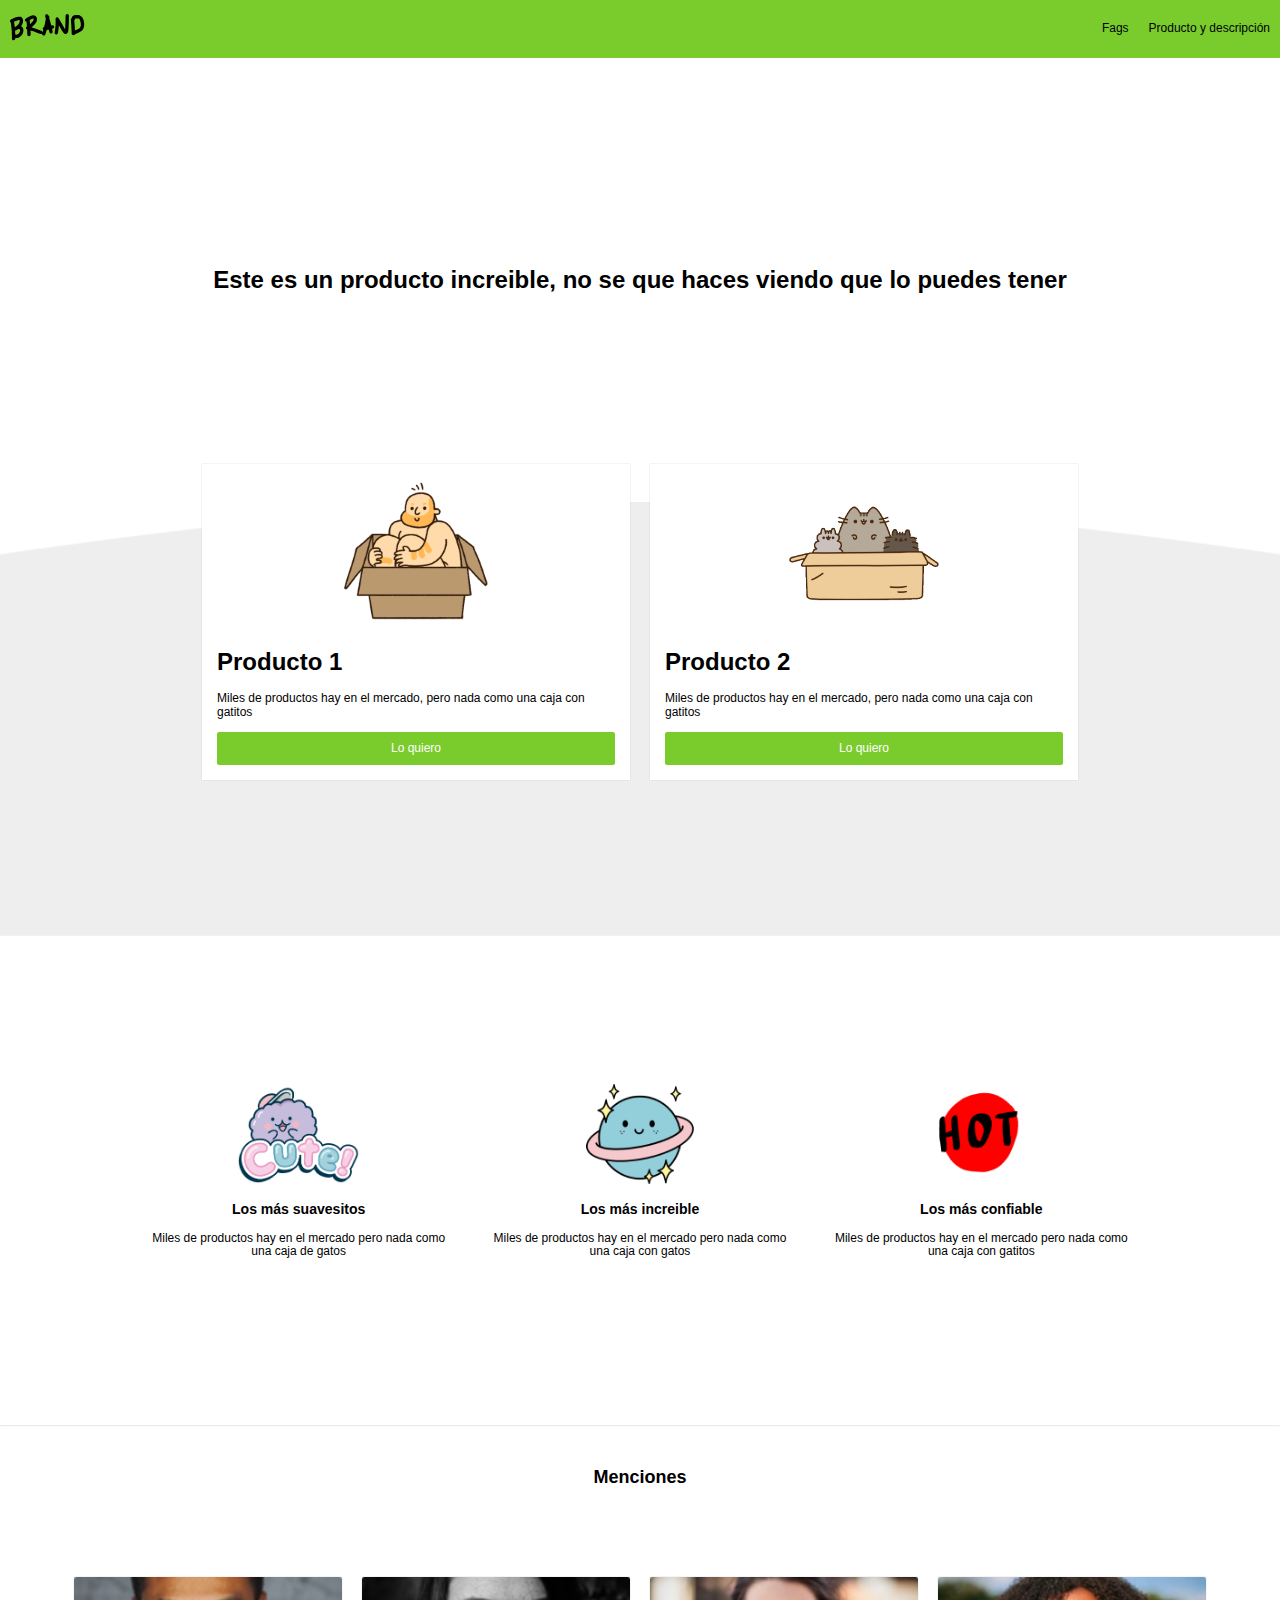
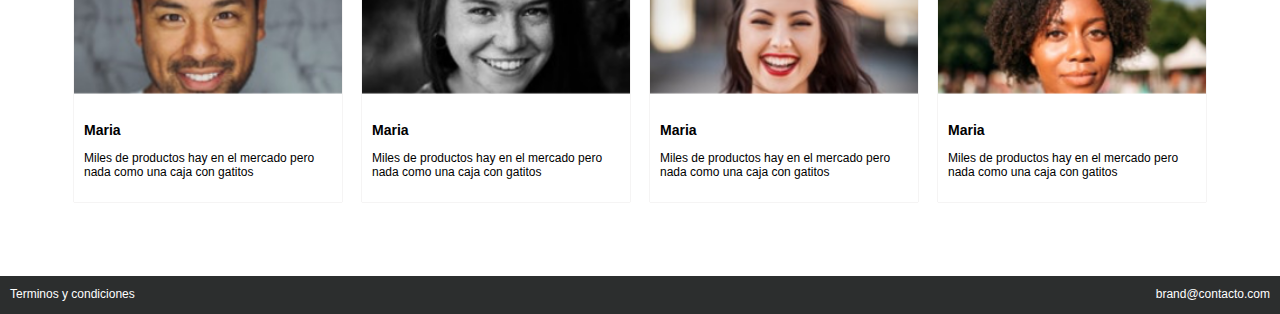
<file: html-css/sitio/index.html>
<!DOCTYPE html>
<html lang="es">
<head>
    <meta charset="UTF-8">
    <meta name="viewport" content="width=device-width, initial-scale=1.0">
    <meta http-equiv="X-UA-Compatible" content="ie=edge">
    <link rel="stylesheet" href="./css/normalize.css">
    <link rel="stylesheet" href="./css/style.css">
    <link rel="stylesheet" href="./css/mobile.css">
    <title>Brand</title>
</head>
<body>

<!-- Inicia nav -->
    <nav>
        <div class="nav-logo">
            <img src="./img/logo.png" alt="Brand">
        </div>
        <div class="nav-links">
            <ul>
                <li><a href="#">Fags</a></li>
                <li><a href="#">Producto y descripción</a></li>
            </ul>
        </div>
    </nav>
<!-- Final nav -->


<!-- Inicia productos -->
    <h1 class="main-section">Este es un producto increible, no se que haces viendo que lo puedes tener</h1>

    <div class="products">
        <div class="product">
            <div class="content">
                <div class="img-content">
                    <img src="./img/box1.png" alt="Procto caja de gatos">
                </div>
                <h1>Producto 1</h1>
                <p>
                    Miles de productos hay en el mercado, pero nada como una caja con gatitos
                </p>
                <button class="main-button"> Lo quiero</button>
            </div>
        </div>
        <div class="product">
            <div class="content">
                <div class="img-content">
                    <img src="./img/box2.png" alt="Procto caja de gatos">
                </div>
                <h1>Producto 2</h1>
                <p>
                    Miles de productos hay en el mercado, pero nada como una caja con gatitos
                </p>
                <button class="main-button"> Lo quiero</button>
            </div>
        </div>
    </div>
<!-- Final productos -->

<!-- Inicia beneficios -->
    <section class="benefits-section">
        <div class="benefit">
            <div class="content">
                <img src="./img/b1.png" alt="Beneficios">
                <h3>Los más suavesitos</h3>
                <p>Miles de productos hay en el mercado pero nada como una caja de gatos</p>
            </div>
        </div>
        <div class="benefit">
            <div class="content">
                <img src="./img/b2.png" alt="Beneficios">
                <h3>Los más increible</h3>
                <p>Miles de productos hay en el mercado pero nada como una caja con gatos</p>
            </div>
        </div>
        <div class="benefit">
            <div class="content">
                <img src="./img/b3.png" alt="Beneficios">
                <h3>Los más confiable</h3>
                <p>Miles de productos hay en el mercado pero nada como una caja con gatitos</p>
            </div>
        </div>
    </section>
<!-- Final beneficios -->
<hr>
<!-- Inicia Menciones -->
    <h2 class="mention-title">Menciones</h2>
    <div class="mentions">
        <div class="mention">
            <div class="content">
                <img src="./img/p1.png" alt="Mencion de persona 1">
                <div class="content-text">
                    <h3>Maria</h3>                    
                    <p>Miles de productos hay en el mercado pero nada como una caja con gatitos</p>
                </div>
            </div>
        </div>
        <div class="mention">
            <div class="content">
                <img src="./img/p2.png" alt="Mencion de persona 1">
                <div class="content-text">
                    <h3>Maria</h3>                    
                    <p>Miles de productos hay en el mercado pero nada como una caja con gatitos</p>
                </div>
            </div>
        </div>
        <div class="mention">
            <div class="content">
                <img src="./img/p3.png" alt="Mencion de persona 1">
                <div class="content-text">
                    <h3>Maria</h3>                    
                    <p>Miles de productos hay en el mercado pero nada como una caja con gatitos</p>
                </div>
            </div>
        </div>
        <div class="mention">
            <div class="content">
                <img src="./img/p4.png" alt="Mencion de persona 1">
                <div class="content-text">
                    <h3>Maria</h3>                    
                    <p>Miles de productos hay en el mercado pero nada como una caja con gatitos</p>
                </div>
            </div>
        </div>
    </div>
<!-- Final Menciones  -->

<!-- Inicio Footer  -->
<footer>
    <p>Terminos y condiciones</p>
    <p>brand@contacto.com</p>
</footer>

<!-- Final Footer  -->

</body>
</html>
</file>
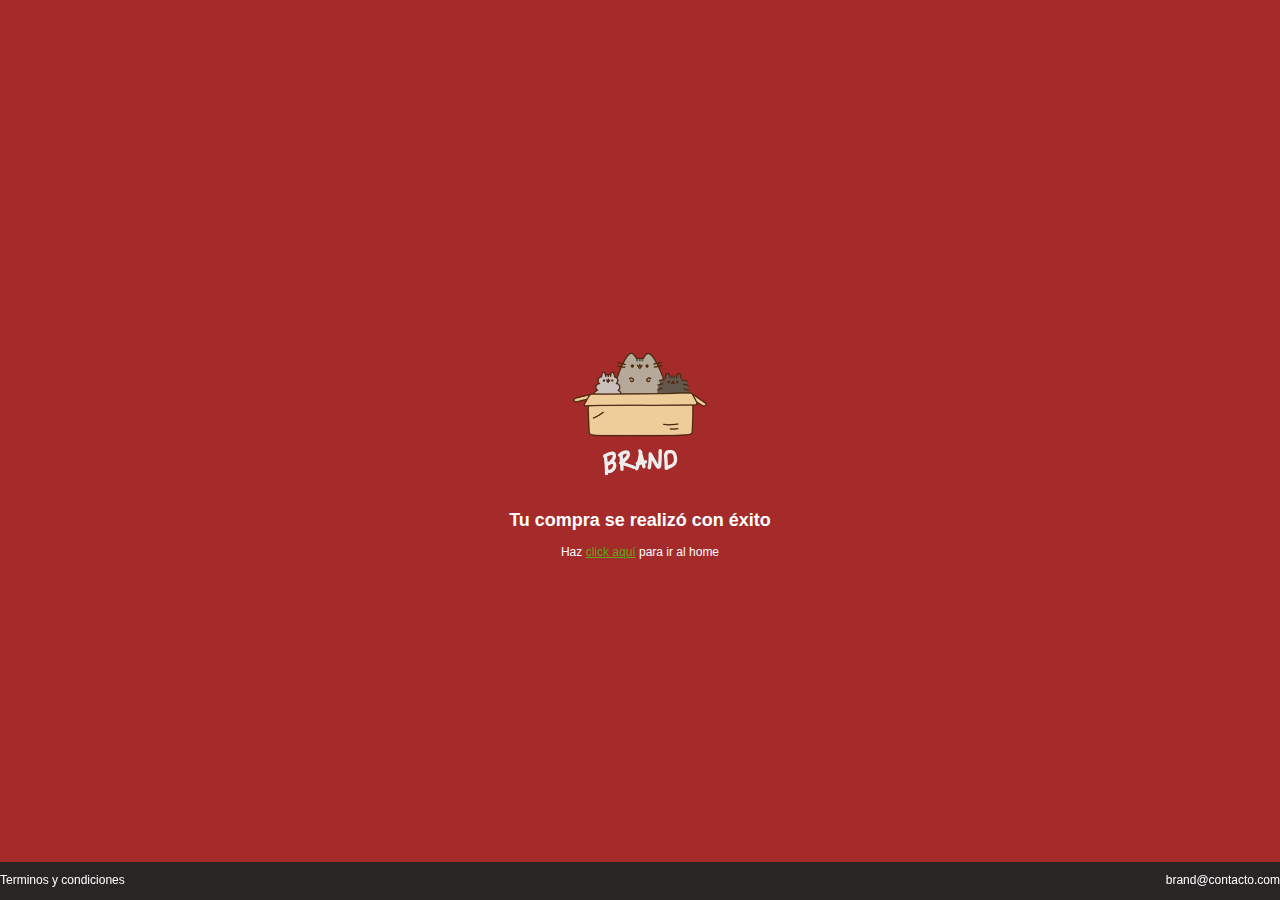
<file: html-css/sitio/exito.html>
<!DOCTYPE html>
<html lang="es">
<head>
    <meta charset="UTF-8">
    <meta name="viewport" content="width=device-width, initial-scale=1.0">
    <meta http-equiv="X-UA-Compatible" content="ie=edge">
    <link rel="stylesheet" href="./css/grid.css">
    <link rel="stylesheet" href="./css/normalize.css">
    <link rel="stylesheet" href="./css/style.css">
    <link rel="stylesheet" href="./css/mobile.css">
    <link rel="stylesheet" href="./css/animations.css">
    <link rel="stylesheet" href="./css/paypal.css">

    <title>Exitó compra</title>
</head>
<body>
     <div class="content-paypal">
        <img src="./img/box_brand.png" alt="Tu Compra">
        <h2>Tu compra se realizó con éxito</h2>
        <p>Haz <a href="index.html">click aquí</a> para ir al home</p>
    </div>
  

<!-- Inicio Footer  -->
<footer>
   
    <p>Terminos y condiciones</p>
    <p>brand@contacto.com</p>
</footer>

<!-- Final Footer  -->

</body>
</html>
</file>
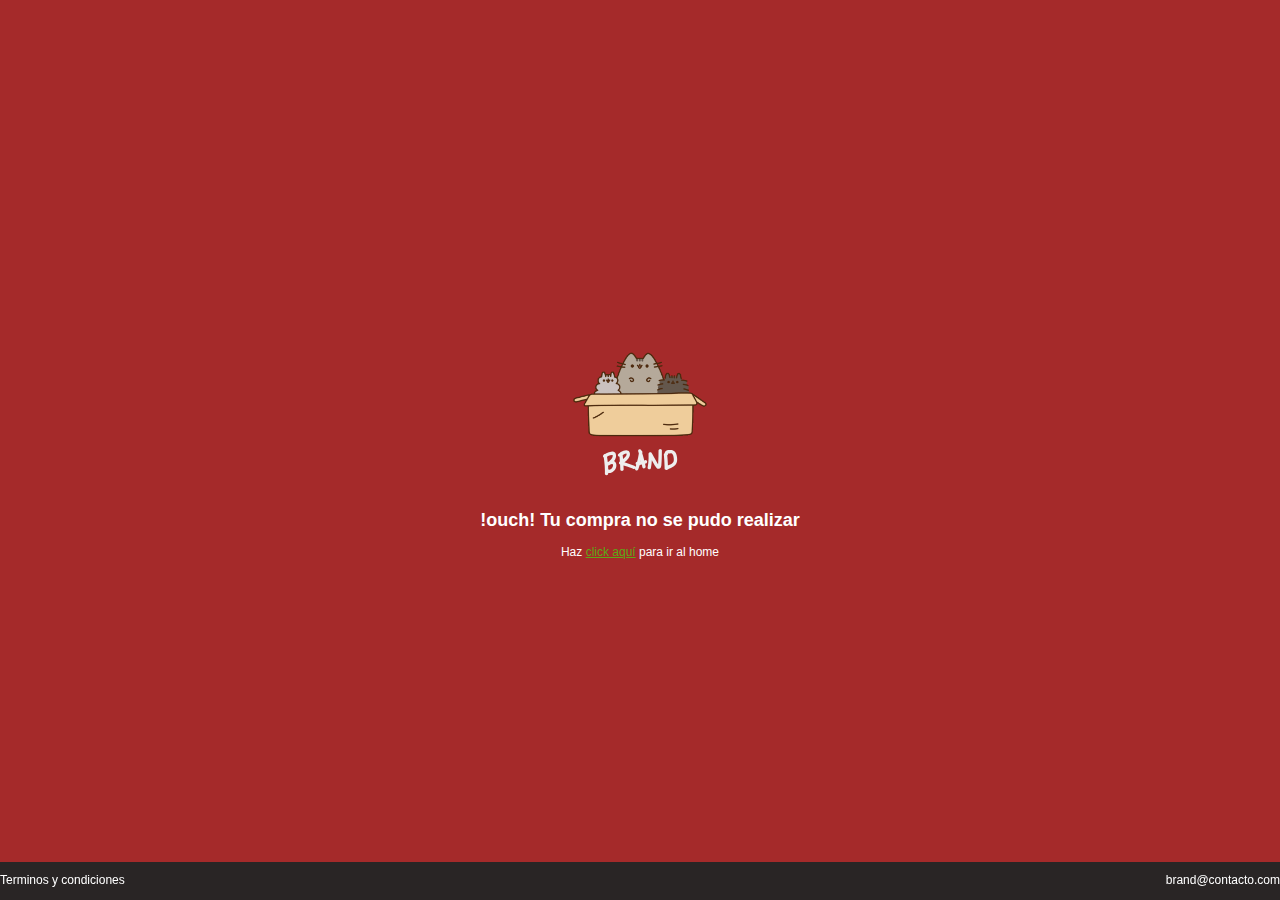
<file: html-css/sitio/fail.html>
<!DOCTYPE html>
<html lang="es">
<head>
    <meta charset="UTF-8">
    <meta name="viewport" content="width=device-width, initial-scale=1.0">
    <meta http-equiv="X-UA-Compatible" content="ie=edge">
    <link rel="stylesheet" href="./css/grid.css">
    <link rel="stylesheet" href="./css/normalize.css">
    <link rel="stylesheet" href="./css/style.css">
    <link rel="stylesheet" href="./css/mobile.css">
    <link rel="stylesheet" href="./css/animations.css">
    <link rel="stylesheet" href="./css/paypal.css">
    <title>Fail Compra</title>
</head>
<body>

        <div class="content-paypal">
                <img src="./img/box_brand.png" alt="Tu Compra">
                <h2>!ouch! Tu compra no se pudo realizar</h2>
                <p>Haz <a href="index.html">click aquí</a> para ir al home</p>
            </div>
          
        
        <!-- Inicio Footer  -->
        <footer>
           
            <p>Terminos y condiciones</p>
            <p>brand@contacto.com</p>
        </footer>
        
        <!-- Final Footer  -->
        
</body>
</html>
</file>
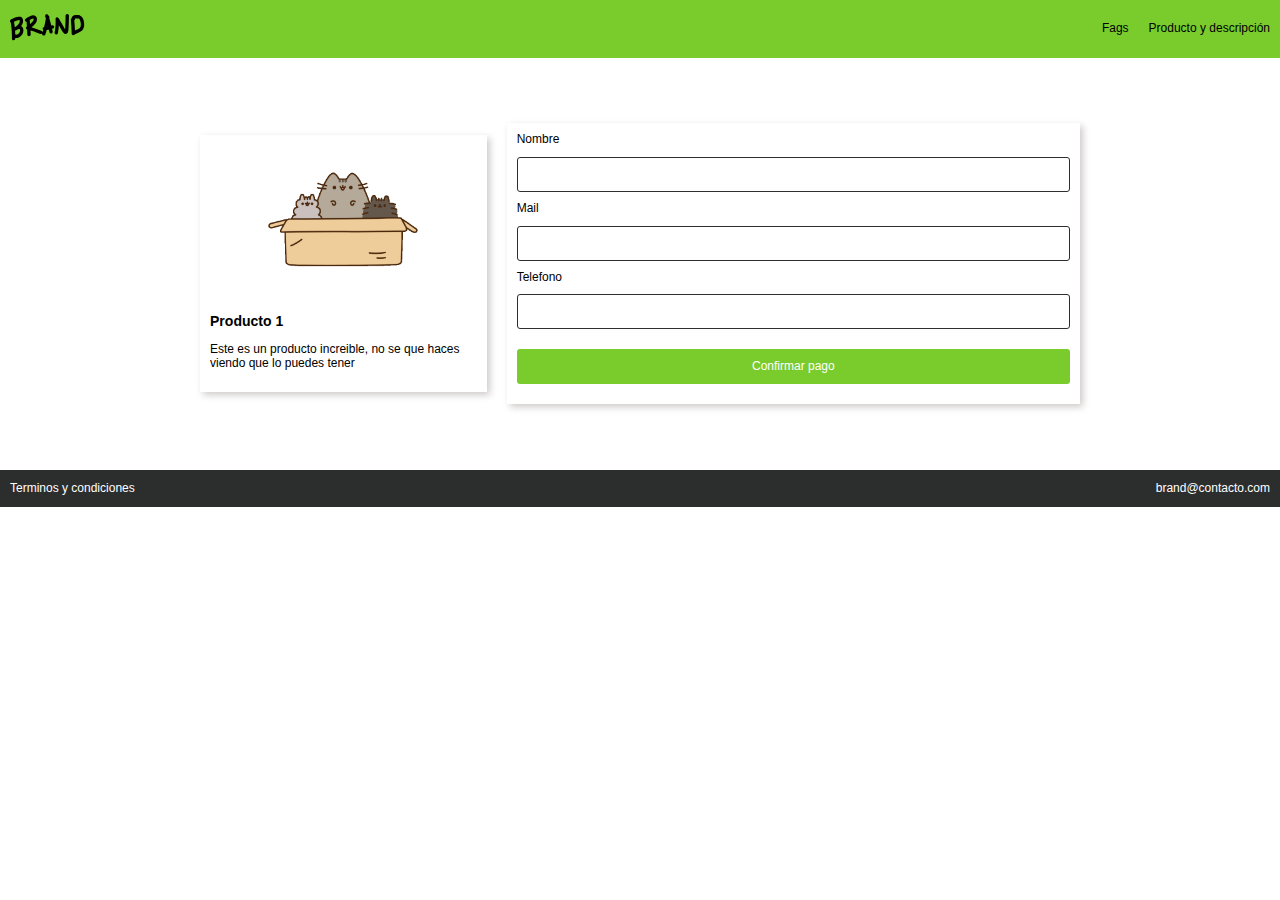
<file: html-css/sitio/pagos.html>
<!DOCTYPE html>
<html lang="es">
<head>
    <meta charset="UTF-8">
    <meta name="viewport" content="width=device-width, initial-scale=1.0">
    <meta http-equiv="X-UA-Compatible" content="ie=edge">
    <link rel="stylesheet" href="./css/grid.css">
    <link rel="stylesheet" href="./css/normalize.css">
    <link rel="stylesheet" href="./css/style.css">
    <link rel="stylesheet" href="./css/mobile.css">
    <link rel="stylesheet" href="./css/animations.css">
    <title>Brand</title>
</head>
<body>

<!-- Inicia nav -->
    <nav class="fadeInDown">
        <div class="nav-logo">
            <img src="./img/logo.png" alt="Brand">
        </div>
        <div class="nav-links">
            <ul>
                <li><a href="#">Fags</a></li>
                <li><a href="#">Producto y descripción</a></li>
            </ul>
        </div>
    </nav>
<!-- Final nav -->


<br>
<br>
<br>
<br>
<div class="container fadeIn">
    <div class="row">
        <div class="col-4">
            <div class="pagos">
                <div class="pagos-img">
                    <img src="./img/box2.png" alt="Producto">
                </div>
                <h3>Producto 1</h3>
                <p>Este es un producto increible, no se que haces viendo que lo puedes tener</p>
            </div>
        </div>
        <div class="col-8">
            <div class="pagos">
                    <form action=”https://www.paypal.com/cgi-bin/webscr?cmd=_s-xclick&hosted_button_id=YA6XCH289HNGL” method="POST">
                        <label for=”nombre”>Nombre</label>
                        <br>
                        <input type=”text” id=”nombre” name=”name”/>
                        <br> 
                        <label for=“mail“>Mail</label>
                        <br>
                        <input type=”number” id=”mail” name=”email”/>
                        <br>
                        <label for=“phone“>Telefono</label>
                        <br>
                        <input type=”number” id=”phone” name=”phone”/>
                        <br>
                        <input type="submit" class="main-button" value="Confirmar pago">
                        <!-- <button type=”submit” name="submit">Confirmar pago </button> -->
                    </form>
            </div>
        </div>
    </div>
</div>
<br>
<br>
<br>
<br>

<!-- Inicio Footer  -->
<footer>
    <p>Terminos y condiciones</p>
    <p>brand@contacto.com</p>
</footer>

<!-- Final Footer  -->

</body>
</html>
</file>
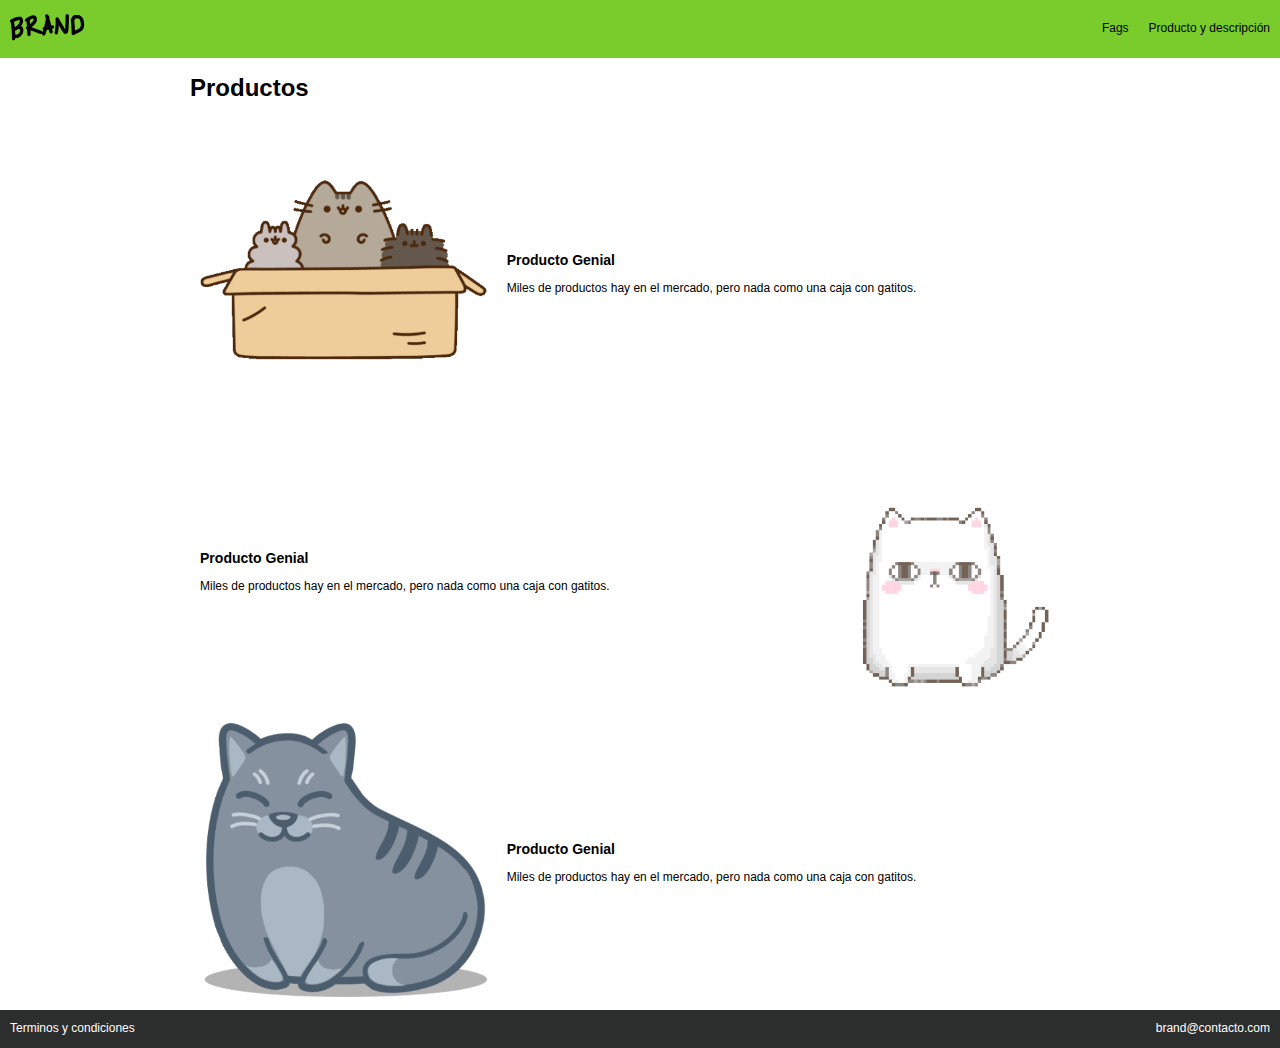
<file: html-css/sitio/productos.html>
<!DOCTYPE html>
<html lang="es">
<head>
    <meta charset="UTF-8">
    <meta name="viewport" content="width=device-width, initial-scale=1.0">
    <meta http-equiv="X-UA-Compatible" content="ie=edge">
    <link rel="stylesheet" href="./css/grid.css">
    <link rel="stylesheet" href="./css/normalize.css">
    <link rel="stylesheet" href="./css/style.css">
    <link rel="stylesheet" href="./css/mobile.css">
    <link rel="stylesheet" href="./css/animations.css">
    <title>Brand</title>
</head>
<body>

<!-- Inicia nav -->
    <nav class="fadeInDown">
        <div class="nav-logo">
            <img src="./img/logo.png" alt="Brand">
        </div>
        <div class="nav-links">
            <ul>
                <li><a href="#">Fags</a></li>
                <li><a href="#">Producto y descripción</a></li>
            </ul>
        </div>
    </nav>
<!-- Final nav -->



<div class="container fadeIn">
    <h1>Productos</h1>
    <div class="row">
        <div class="col-4">
            <img src="./img/ben1.png" alt="">
        </div>
        <div class="col-8">
            <h3>Producto Genial</h3>
            <p>Miles de productos hay en el mercado, pero nada como una caja con gatitos.</p>
        </div>
    </div>
    <div class="row">
        <div class="col-4 no-desk">
            <img src="./img/ben2.png" alt="">
        </div>
        <div class="col-8">
            <h3>Producto Genial</h3>
            <p>Miles de productos hay en el mercado, pero nada como una caja con gatitos.</p>
        </div>
        <div class="col-4 no-mobile">
            <img src="./img/ben2.png" alt="">
        </div>
    </div>
    <div class="row">
        <div class="col-4">
            <img src="./img/ben3.png" alt="">
        </div>
        <div class="col-8">
            <h3>Producto Genial</h3>
            <p>Miles de productos hay en el mercado, pero nada como una caja con gatitos.</p>
        </div>
    </div>
</div>

<!-- Inicio Footer  -->
<footer>
    <p>Terminos y condiciones</p>
    <p>brand@contacto.com</p>
</footer>

<!-- Final Footer  -->

</body>
</html>
</file>
<file: html-css/sitio/css/style.css>
html, body{
    margin: 0;
    padding: 0;
    font-size: 12px;
    font-family: Helvetica, sans-serif;
}
hr{
    opacity: 0.2;
}

p{
    font-size: 12px;
}
/* ******* Nav *********** */

nav{
    display: flex;
    justify-content: space-between;
    align-items: center;
    padding: 10px;
    background-color: #7ACC2D;
    color: white;
}

nav ul{
    display: flex;
}
nav li{
    padding-left: 20px;
    list-style: none;
}
nav li a{
    text-decoration: none;
    color: black;
} 
nav li a:hover{
    color: white;
}


/* ******* Main section *********** */

.main-section{
    padding: 15%;
    text-align: center;
}


/* ******* products  *********** */

.products{
    background-image: url("../img/curve.png");
    height: 50px;
    background-size: cover;
    background-position: center top;
    padding: 15%;
    display: flex;
    justify-content:center;
}
.product{
    padding: 10px;
    margin-top: -240px;
}
.product .content{
    background-color: white;
    padding: 15px;
    box-shadow: 0 0 1px #c1bcbc;
}
.product .content .img-content{
    text-align: center;
}

.product .content .main-button{
    background-color: #7ACC2D;
    padding: 10px;
    width: 100%;
    color: white;
    font-size: 12px;
    border: 0;
    border-radius: 2px;
    cursor: pointer;
}
.product .content .main-button:hover{
    background-color: #5da917;
}


/* ******* Benefits section *********** */

.benefits-section{
    padding: 10%;
    text-align: center;
    display: flex;
}

.benefit{
    width: 30%;
    padding: 20px;
}
.benefit .content img{
max-height: 100px;    
}


/* ******* menciones section *********** */

.mention-title{
    text-align: center;
    padding-top: 25px; 
}

.mentions{
    display: flex;
    padding: 5%;
}
.mention{
    padding: 10px;
}
.mention .content{
    box-shadow: 0 0 1px #c1bcbc;

}
.mention .content img{
    width: 100%;
}
.mention .content .content-text{
    padding: 10px;
}

/* ******* footer *********** */
footer{
    display: flex;
    justify-content: space-between;
    background-color: rgba(35, 37, 37, 0.96);
    color: white;
    padding: 0 10px;
}


/* ******* pagos *********** */
.pagos{
    box-shadow: 3px 3px 7px #cfcaca;
    padding: 10px;
}
.pagos .pagos-img{
    max-width: 150px;
    margin: auto;
}

.pagos input{
    margin: 10px 0 10px 0;
    width: 100%;
    height: 35px;
    border-radius: 3px;
    border: 1px solid rgb(46, 46, 46);
    box-sizing: border-box;
}

.pagos .main-button{
    background-color: #7ACC2D;
    padding: 10px;
    width: 100%;
    border: none;
    border-radius: 3px;
    color: white;
    font-size: 12px;
    cursor: pointer;
}
.pagos button:hover{
    background-color: #5da917;
}
</file>
<file: html-css/sitio/css/mobile.css>
@media (max-width: 600px){
    .products{
        display: inherit;
        height: auto;
    }
    .main-section{
        padding: 5%;
    }
    .product{
        margin-top: auto;
    }

    .benefits-section, .mentions{
        display: inherit;
    }
    .benefit{
        width: auto;
    }
}
</file>
<file: html-css/sitio/css/grid.css>
/*
grillas con grid.
.container{
    max-width: 900px;
    margin: auto;
    display: grid;
    grid-template-columns: repeat(6,16.66%);
}

.item{
    display: flex;
}
*/
.container{
    max-width: 900px;
    margin: auto;
}
.row{
    display: flex;
}
.col-1{
  width: 8.3333333333%;
}
.col-2{
  width: 16.6666666666%;
}
.col-3{
  width: 24.999999999%;
}
.col-4{
  width: 33.333333332%;
}
.col-5{
  width: 41.666666665%;
}
.col-6{
  width: 49.999999998%;
}
.col-7{
  width: 58.333333331%;
}
.col-8{
  width: 66.666666664%;
}
.col-9{
  width: 74.999999997%;
}
.col-10{
  width: 83.33333333%;
}
.col-11{
  width: 91.666666663%;
}
.col-12{
  width: 100%;
}

.col-1,.col-2,.col-3,.col-4,.col-5,.col-6,.col-7,.col-8,.col-9,.col-10,.col-11,.col-12{
    padding: 10px;
}
.col-1 img,.col-2 img,.col-3 img,.col-4 img,.col-5 img,.col-6 img,.col-7 img,.col-8 img,.col-9 img,.col-10 img,.col-11 img,.col-12 img{
    width: 100%;
}


/* ******* productos *********** */
.container .row{
    align-items: center;
}

@media (min-width:600px){
.no-desk{
    display: none;
}
}

@media (max-width: 600px){
    .row{
        display: inherit;
    }
    .col-1,.col-2,.col-3,.col-4,.col-5,.col-6,.col-7,.col-8,.col-9,.col-10,.col-11,.col-12{
        width: 90%;
        margin: auto;
    }
    .no-mobile{
        display: none;
    }
}
</file>
<file: html-css/sitio/css/animations.css>
.fadeIn{
    animation: fadeIn 3s both;
}
@keyframes fadeIn{
    from{
        opacity: 0;
    }
    to{
        opacity: 1;
    }
}

.fadeInDown{
    animation: fadeInDown 1s both;
}
@keyframes fadeInDown{
    from{
        transform: translate3d(0, -100%, 0);
    }
    to{
        transform: translate3d(0, 0, 0);
    }
}

.fadeInUp{
    animation: fadeInUp 1s both;
}
@keyframes fadeInUp{
    from{
        transform: translate3d(0, 100%, 0);
    }
    to{
        transform: translate3d(0,0,0);
    }
}
</file>
<file: html-css/sitio/css/paypal.css>
body{
    height: 100vh;
    background-color: brown;
    display: flex;
    justify-content: center;
    align-items: center;
    text-align: center;
}
.content-paypal{
    color: white;
}
.content-paypal a{
    color: #5da917;
}
.content-paypal img{
    margin-bottom: 15px;
}
footer{
    position: fixed;
    bottom: 0;
    width: 100%;
}
</file>
